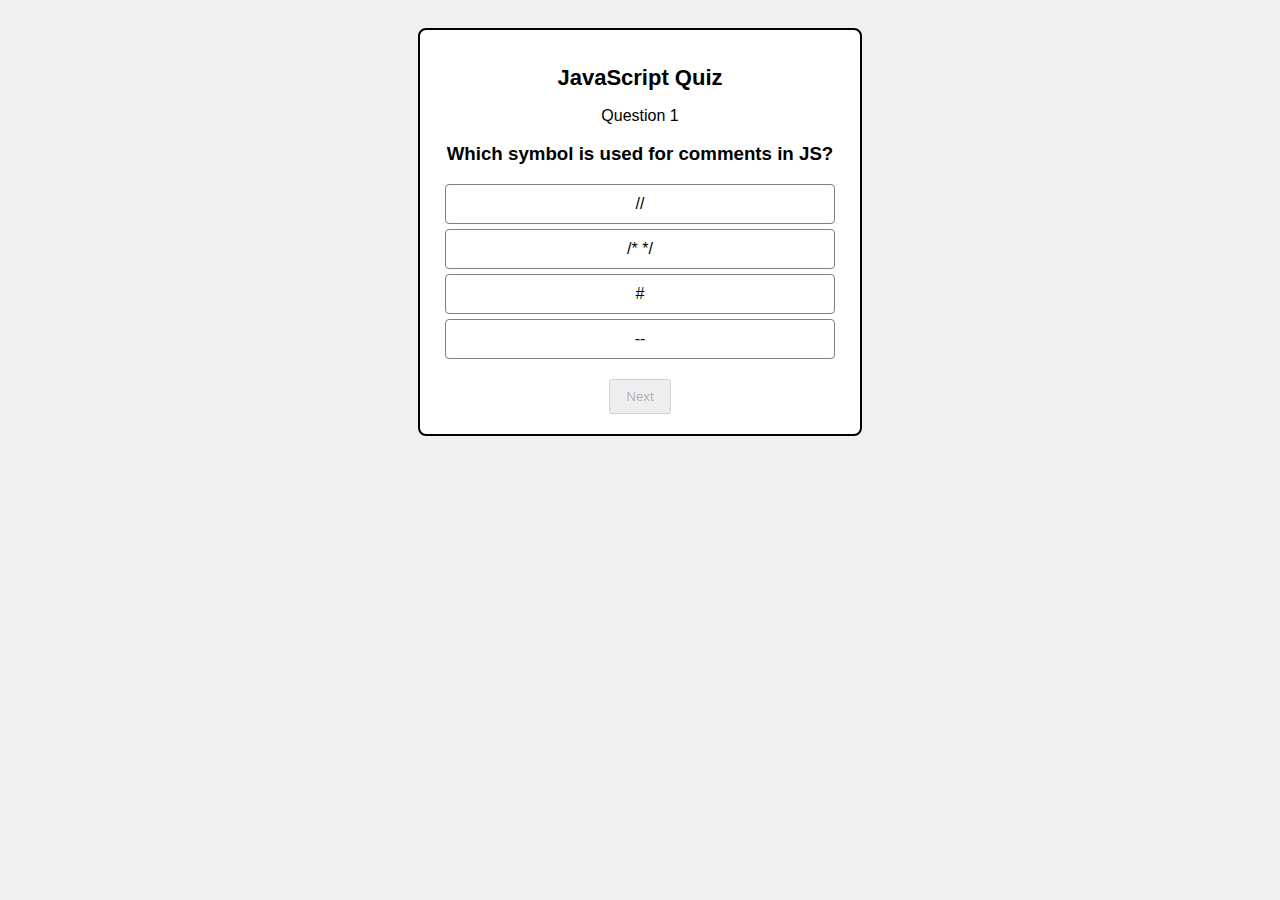
<file: assignment_2/index.html>
<!DOCTYPE html>
<html>
<head>
    <title>JS Quiz</title>
    <style>
        body {
            font-family: Arial;
            background: #f0f0f0;
            padding: 20px;
            text-align: center;
        }
        .box {
            background: white;
            border: 2px solid black;
            border-radius: 8px;
            padding: 20px;
            width: 400px;
            margin: auto;
        }
        h1 {
            font-size: 22px;
        }
        .option {
            border: 1px solid gray;
            padding: 10px;
            margin: 5px;
            cursor: pointer;
            border-radius: 4px;
        }
        .option:hover {
            background: #eee;
        }
        .selected {
            background: lightgreen;
        }
        button {
            margin-top: 15px;
            padding: 8px 15px;
        }
        #result {
            display: none;
        }
    </style>
</head>
<body>

<div class="box">
    <h1>JavaScript Quiz</h1>
    <p id="qnum">Question 1</p>
    <h3 id="qtext">Question text</h3>
    <div id="answers"></div>
    <button id="nextBtn" onclick="nextQ()" disabled>Next</button>
</div>

<div class="box" id="result">
    <h2>Quiz Done!</h2>
    <p id="score"></p>
    <button onclick="startAgain()">Try Again</button>
</div>

<script>
    var questions = [
        {
            question: "Which symbol is used for comments in JS?",
            answers: ["//", "/* */", "#", "--"],
            correct: 0
        },
        {
            question: "Which keyword is used to declare a variable?",
            answers: ["int", "var", "let", "both var and let"],
            correct: 3
        },
        {
            question: "What is the output of: typeof(5)?",
            answers: ["number", "string", "boolean", "undefined"],
            correct: 0
        },
        {
            question: "Which operator is used to compare value AND type?",
            answers: ["==", "===", "!=", "="],
            correct: 1
        },
        {
            question: "What does NaN mean?",
            answers: ["Not a Null", "Not a Number", "New and Null", "None above"],
            correct: 1
        }
    ];

    var qIndex = 0;
    var score = 0;
    var selected = -1;

    function loadQ() {
        var q = questions[qIndex];
        document.getElementById("qnum").innerText = "Question " + (qIndex+1);
        document.getElementById("qtext").innerText = q.question;

        var ansDiv = document.getElementById("answers");
        ansDiv.innerHTML = "";
        for (let i=0;i<q.answers.length;i++) {
            let opt = document.createElement("div");
            opt.className = "option";
            opt.innerText = q.answers[i];
            opt.onclick = function() { choose(i); };
            ansDiv.appendChild(opt);
        }
        selected = -1;
        document.getElementById("nextBtn").disabled = true;
    }

    function choose(i) {
        var opts = document.getElementsByClassName("option");
        for (let j=0;j<opts.length;j++) {
            opts[j].classList.remove("selected");
        }
        opts[i].classList.add("selected");
        selected = i;
        document.getElementById("nextBtn").disabled = false;
    }

    function nextQ() {
        if (selected === questions[qIndex].correct) {
            score++;
        }
        qIndex++;
        if (qIndex < questions.length) {
            loadQ();
        } else {
            showResult();
        }
    }

    function showResult() {
        document.querySelector(".box").style.display = "none";
        document.getElementById("result").style.display = "block";
        document.getElementById("score").innerText = "You got " + score + " out of " + questions.length;
    }

    function startAgain() {
        qIndex = 0;
        score = 0;
        document.querySelector(".box").style.display = "block";
        document.getElementById("result").style.display = "none";
        loadQ();
    }

    loadQ();
</script>

</body>
</html>
</file>
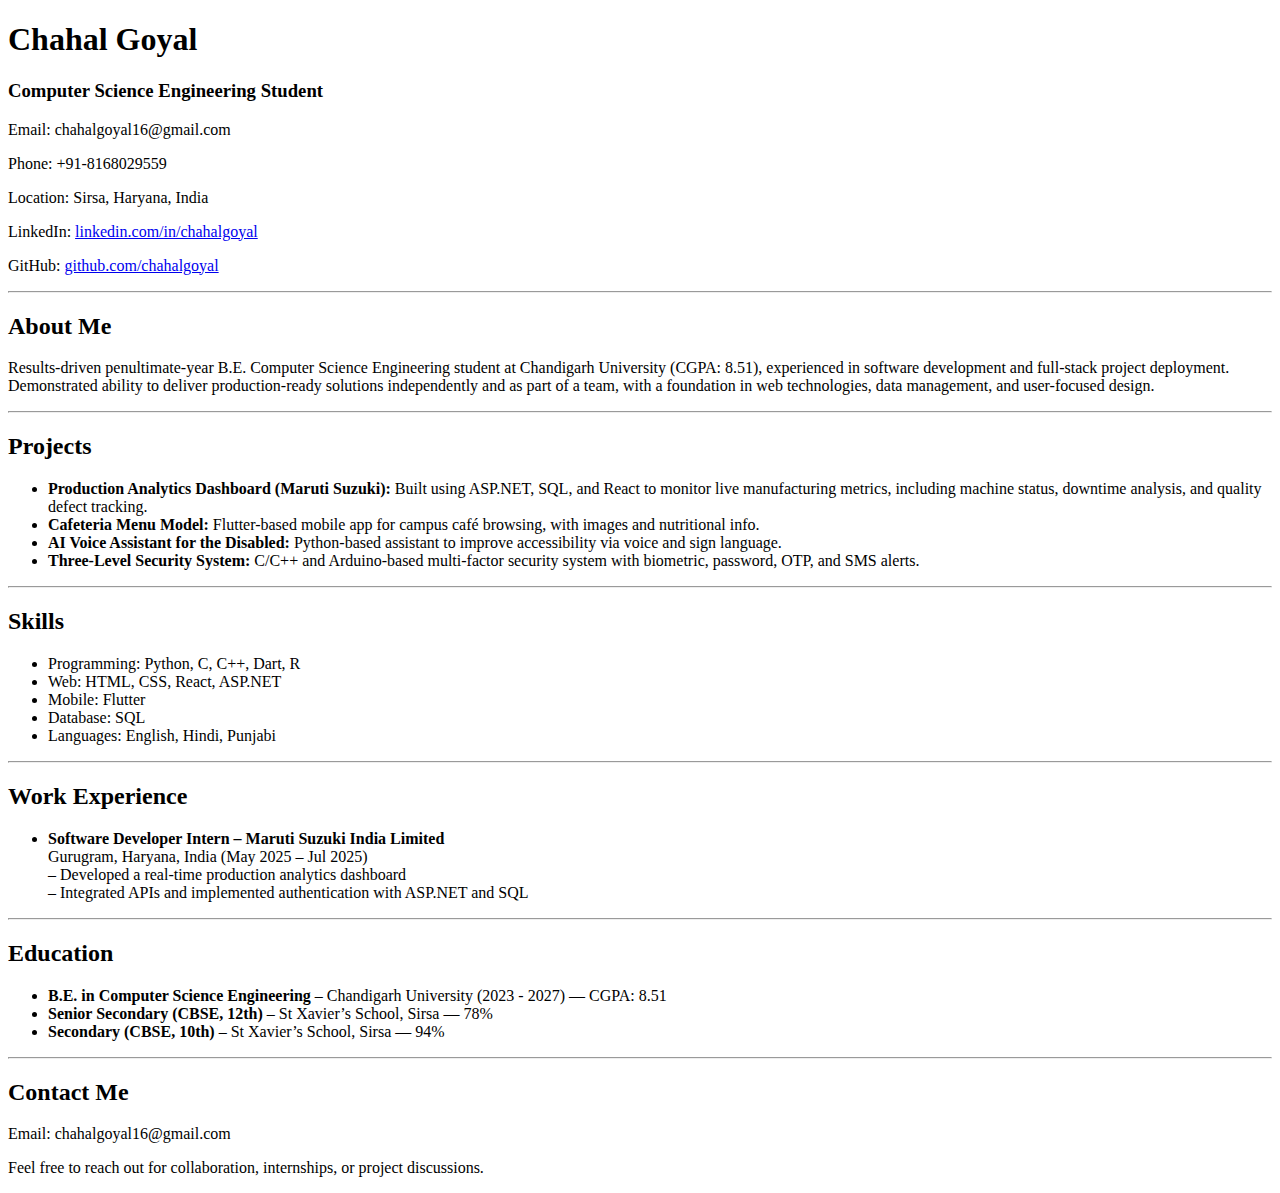
<file: EXPERIMENT_1/index.html>
<!DOCTYPE html>
<html lang="en">
<head>
    <meta charset="UTF-8">
    <title>Chahal Goyal - Portfolio</title>
</head>
<body>

    <h1>Chahal Goyal</h1>
    <h3>Computer Science Engineering Student</h3>
    <p>Email: chahalgoyal16@gmail.com</p>
    <p>Phone: +91-8168029559</p>
    <p>Location: Sirsa, Haryana, India</p>
    <p>LinkedIn: <a href="https://linkedin.com/in/chahalgoyal" target="_blank">linkedin.com/in/chahalgoyal</a></p>
    <p>GitHub: <a href="https://github.com/chahalgoyal" target="_blank">github.com/chahalgoyal</a></p>

    <hr>

    <h2>About Me</h2>
    <p>Results-driven penultimate-year B.E. Computer Science Engineering student at Chandigarh University (CGPA: 8.51), experienced in software development and full-stack project deployment. Demonstrated ability to deliver production-ready solutions independently and as part of a team, with a foundation in web technologies, data management, and user-focused design.</p>

    <hr>

    <h2>Projects</h2>
    <ul>
        <li>
            <strong>Production Analytics Dashboard (Maruti Suzuki):</strong> Built using ASP.NET, SQL, and React to monitor live manufacturing metrics, including machine status, downtime analysis, and quality defect tracking.
        </li>
        <li>
            <strong>Cafeteria Menu Model:</strong> Flutter-based mobile app for campus café browsing, with images and nutritional info.
        </li>
        <li>
            <strong>AI Voice Assistant for the Disabled:</strong> Python-based assistant to improve accessibility via voice and sign language.
        </li>
        <li>
            <strong>Three-Level Security System:</strong> C/C++ and Arduino-based multi-factor security system with biometric, password, OTP, and SMS alerts.
        </li>
    </ul>

    <hr>

    <h2>Skills</h2>
    <ul>
        <li>Programming: Python, C, C++, Dart, R</li>
        <li>Web: HTML, CSS, React, ASP.NET</li>
        <li>Mobile: Flutter</li>
        <li>Database: SQL</li>
        <li>Languages: English, Hindi, Punjabi</li>
    </ul>

    <hr>

    <h2>Work Experience</h2>
    <ul>
        <li>
            <strong>Software Developer Intern – Maruti Suzuki India Limited</strong><br>
            Gurugram, Haryana, India (May 2025 – Jul 2025)<br>
            – Developed a real-time production analytics dashboard<br>
            – Integrated APIs and implemented authentication with ASP.NET and SQL
        </li>
    </ul>

    <hr>

    <h2>Education</h2>
    <ul>
        <li><strong>B.E. in Computer Science Engineering</strong> – Chandigarh University (2023 - 2027) — CGPA: 8.51</li>
        <li><strong>Senior Secondary (CBSE, 12th)</strong> – St Xavier’s School, Sirsa — 78%</li>
        <li><strong>Secondary (CBSE, 10th)</strong> – St Xavier’s School, Sirsa — 94%</li>
    </ul>

    <hr>

    <h2>Contact Me</h2>
    <p>Email: chahalgoyal16@gmail.com</p>
    <p>Feel free to reach out for collaboration, internships, or project discussions.</p>

</body>
</html>
</file>
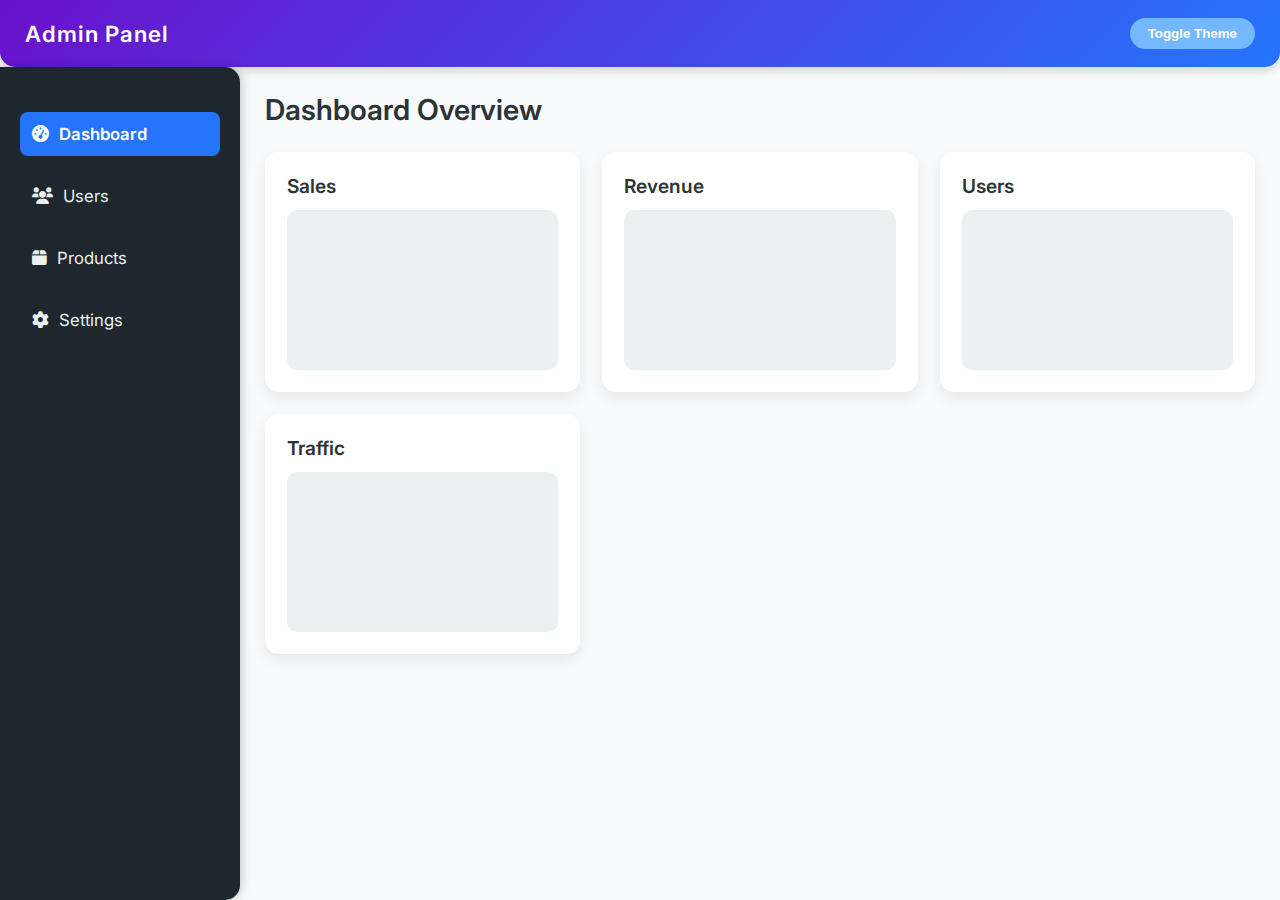
<file: EXPERIMENT_2/index.html>
<!DOCTYPE html>
<html lang="en">
<head>
    <meta charset="UTF-8">
    <meta name="viewport" content="width=device-width, initial-scale=1.0">
    <title>Admin Dashboard</title>
    <link rel="stylesheet" href="https://cdnjs.cloudflare.com/ajax/libs/font-awesome/6.0.0-beta3/css/all.min.css">
    <link rel="stylesheet" href="styles.css">
</head>
<body>
    <div class="dashboard-container">
        <header class="dashboard-header">
            <div class="logo">Admin Panel</div>
            <button class="menu-toggle" id="menu-toggle">
                <i class="fas fa-bars"></i>
            </button>
            <div class="theme-toggle-container">
                <button id="theme-toggle">Toggle Theme</button>
            </div>
        </header>
        <aside class="sidebar" id="sidebar">
            <nav>
                <ul>
                    <li><a href="#" class="active"><i class="fas fa-tachometer-alt"></i> Dashboard</a></li>
                    <li><a href="#"><i class="fas fa-users"></i> Users</a></li>
                    <li><a href="#"><i class="fas fa-box"></i> Products</a></li>
                    <li><a href="#"><i class="fas fa-cog"></i> Settings</a></li>
                </ul>
            </nav>
        </aside>
        <main class="main-content">
            <h1>Dashboard Overview</h1>
            <div class="card-container">
                <div class="card">
                    <h2>Sales</h2>
                    <div class="chart-placeholder" id="sales-chart"></div>
                </div>
                <div class="card">
                    <h2>Revenue</h2>
                    <div class="chart-placeholder" id="revenue-chart"></div>
                </div>
                <div class="card">
                    <h2>Users</h2>
                    <div class="chart-placeholder" id="users-chart"></div>
                </div>
                <div class="card">
                    <h2>Traffic</h2>
                    <div class="chart-placeholder" id="traffic-chart"></div>
                </div>
            </div>
        </main>
    </div>
    <script src="script.js"></script>
</body>
</html>
</file>
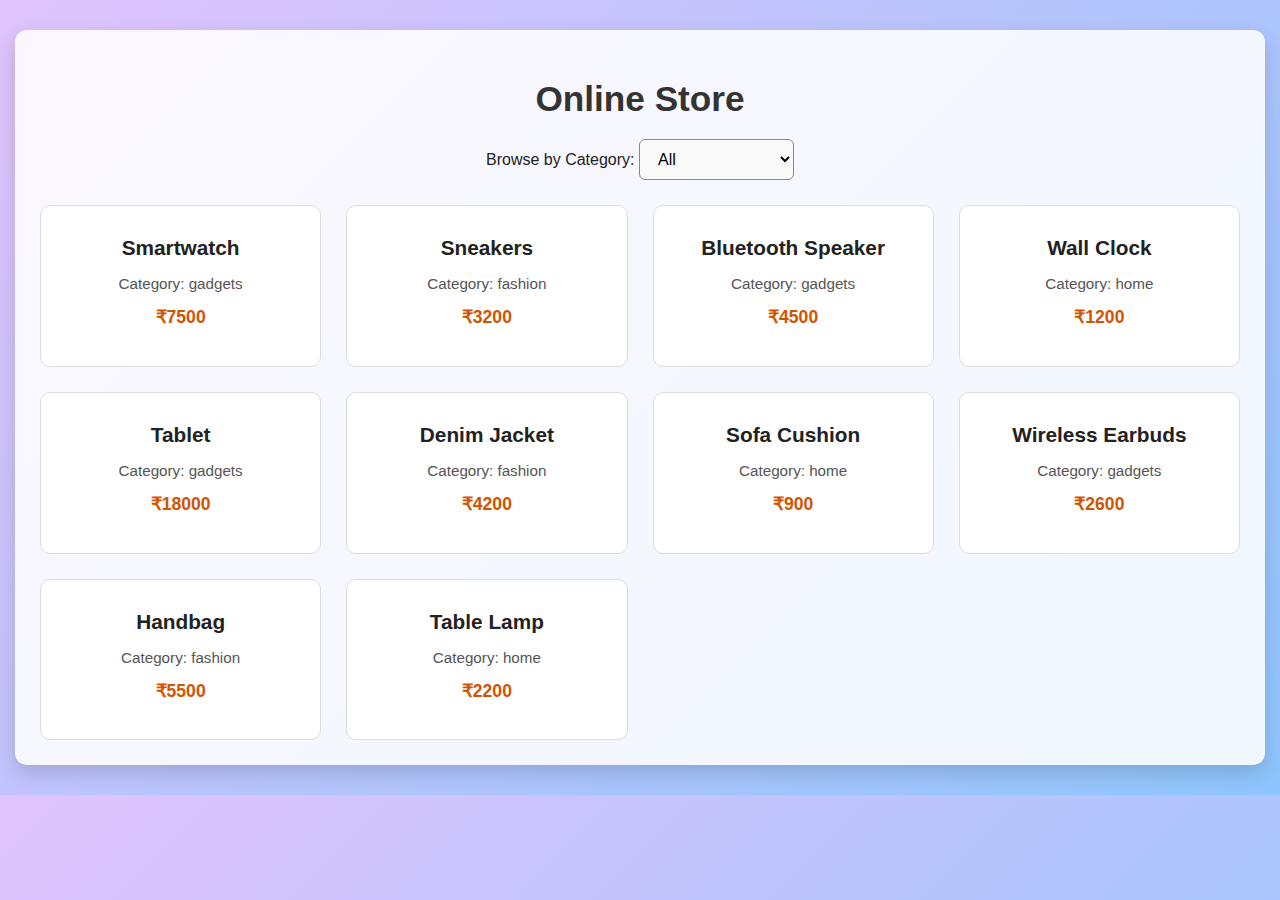
<file: EXPERIMENT_3/index.html>
<!DOCTYPE html>
<html lang="en">
<head>
    <meta charset="UTF-8">
    <meta name="viewport" content="width=device-width, initial-scale=1.0">
    <title>Dynamic Product Filter</title>
    <link rel="stylesheet" href="styles.css">
</head>
<body>
    <div class="container">
        <h1>Online Store</h1>
        <div class="filter-controls">
            <label for="category-filter">Browse by Category:</label>
            <select id="category-filter">
                <option value="all">All</option>
                <option value="gadgets">Gadgets</option>
                <option value="fashion">Fashion</option>
                <option value="home">Home & Living</option>
            </select>
        </div>
        <div class="product-list" id="product-list"></div>
    </div>
    <script src="script.js"></script>
</body>
</html>
</file>
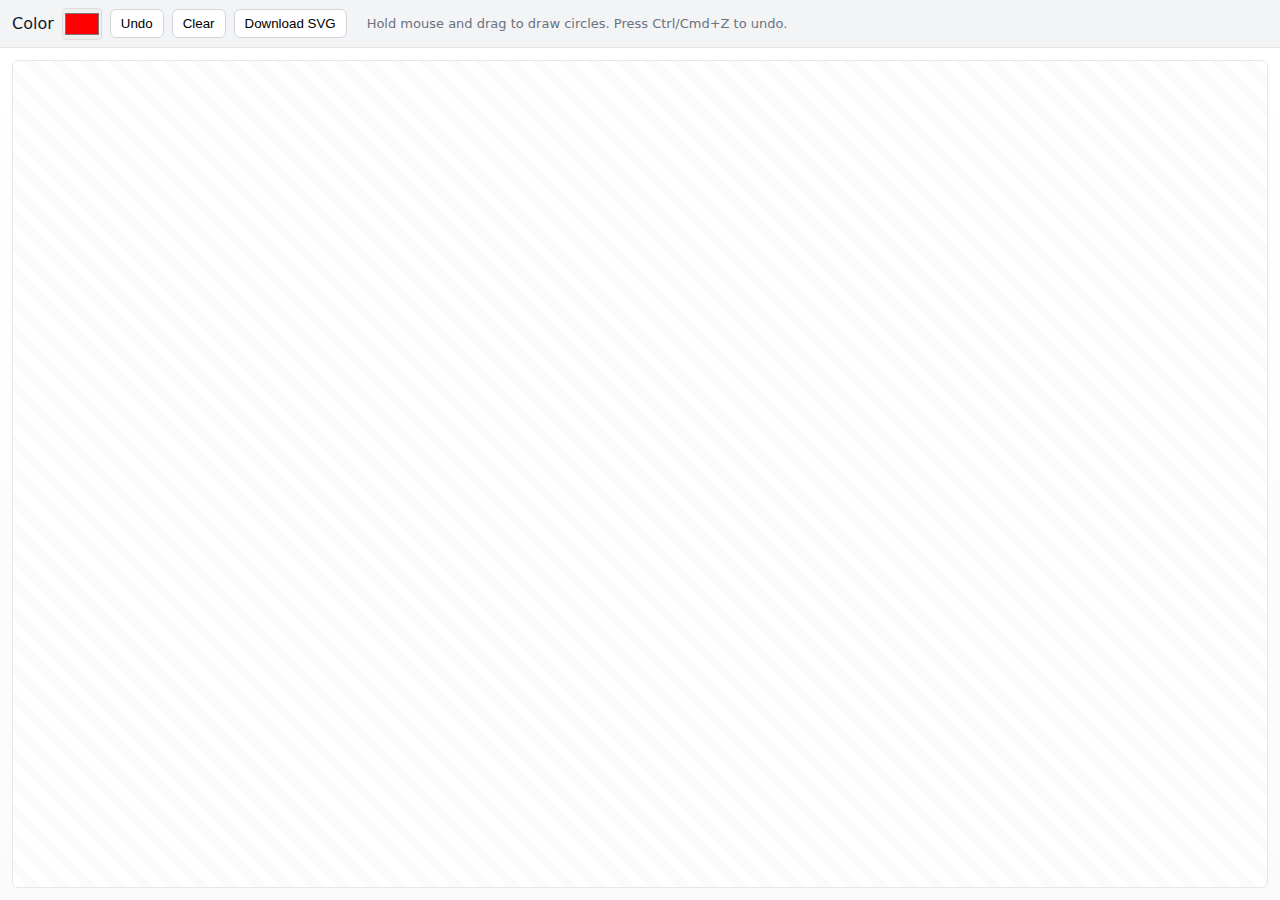
<file: EXPERIMENT_6/index.html>
<!doctype html>
<html lang="en">
<head>
  <meta charset="utf-8" />
  <meta name="viewport" content="width=device-width,initial-scale=1" />
  <title>SVG Drawing Tool</title>
  <link rel="stylesheet" href="styles.css">
</head>
<body>
  <div class="toolbar" role="toolbar" aria-label="Drawing controls">
    <label for="color">Color</label>
    <input id="color" type="color" value="#ff0000" title="Choose fill color">
    <button id="undo" title="Undo last shape">Undo</button>
    <button id="clear" title="Clear all shapes">Clear</button>
    <button id="save" title="Download SVG file">Download SVG</button>
    <span class="hint">Hold mouse and drag to draw circles. Press Ctrl/Cmd+Z to undo.</span>
  </div>

  <div class="canvas-wrap">
    <!-- SVG drawing area -->
    <svg id="svgCanvas" class="canvas" xmlns="http://www.w3.org/2000/svg" tabindex="0" aria-label="SVG drawing canvas"></svg>
  </div>

  <script src="script.js"></script>
</body>
</html>
</file>
<file: EXPERIMENT_2/styles.css>
@import url('https://fonts.googleapis.com/css2?family=Inter:wght@400;600&display=swap');

:root {
    --bg-color: #f9fafc;
    --card-bg: #ffffff;
    --text-color: #2d3436;
    --header-bg: linear-gradient(135deg, #6a11cb, #2575fc);
    --header-text: #ffffff;
    --sidebar-bg: #1e272e;
    --sidebar-text: #ecf0f1;
    --link-hover: #74b9ff;
    --active-link: #2575fc;
}

body.dark-mode {
    --bg-color: #121212;
    --card-bg: #1f1f1f;
    --text-color: #f5f6fa;
    --header-bg: linear-gradient(135deg, #141e30, #243b55);
    --header-text: #ffffff;
    --sidebar-bg: #181c23;
    --sidebar-text: #dcdde1;
    --link-hover: #00a8ff;
    --active-link: #00a8ff;
}

* {
    box-sizing: border-box;
    margin: 0;
    padding: 0;
}

body {
    font-family: 'Inter', sans-serif;
    background-color: var(--bg-color);
    color: var(--text-color);
    transition: background-color 0.3s, color 0.3s;
}

.dashboard-container {
    display: grid;
    grid-template-areas:
        "header header"
        "sidebar main";
    grid-template-columns: 240px 1fr;
    grid-template-rows: auto 1fr;
    height: 100vh;
}

.dashboard-header {
    grid-area: header;
    background: var(--header-bg);
    color: var(--header-text);
    padding: 18px 25px;
    display: flex;
    justify-content: space-between;
    align-items: center;
    border-bottom-left-radius: 15px;
    border-bottom-right-radius: 15px;
    box-shadow: 0 4px 10px rgba(0,0,0,0.15);
}

.logo {
    font-size: 1.4rem;
    font-weight: 600;
    letter-spacing: 1px;
}

.sidebar {
    grid-area: sidebar;
    background-color: var(--sidebar-bg);
    color: var(--sidebar-text);
    padding: 20px;
    transition: transform 0.3s ease-in-out;
    border-top-right-radius: 15px;
    border-bottom-right-radius: 15px;
    box-shadow: 2px 0 10px rgba(0,0,0,0.2);
}

.sidebar.hidden {
    transform: translateX(-100%);
}

.sidebar nav {
    margin-top: 25px;
}

.sidebar ul {
    list-style: none;
}

.sidebar li {
    margin-bottom: 18px;
}

.sidebar a {
    color: var(--sidebar-text);
    text-decoration: none;
    font-size: 1.05em;
    display: flex;
    align-items: center;
    gap: 10px;
    padding: 12px;
    border-radius: 8px;
    transition: background-color 0.3s, transform 0.2s, color 0.2s;
}

.sidebar a:hover {
    background-color: rgba(255, 255, 255, 0.12);
    color: var(--link-hover);
    transform: translateX(6px);
}

.sidebar a.active {
    background-color: var(--active-link);
    color: #fff;
    font-weight: 600;
}

.main-content {
    grid-area: main;
    padding: 25px;
    overflow-y: auto;
}

.main-content h1 {
    font-size: 1.8rem;
    font-weight: 600;
    margin-bottom: 15px;
}

.card-container {
    display: grid;
    grid-template-columns: repeat(auto-fit, minmax(260px, 1fr));
    gap: 22px;
    margin-top: 25px;
}

.card {
    background-color: var(--card-bg);
    border-radius: 14px;
    padding: 22px;
    box-shadow: 0 6px 14px rgba(0,0,0,0.08);
    transition: transform 0.25s, box-shadow 0.25s;
}

.card:hover {
    transform: translateY(-6px);
    box-shadow: 0 12px 24px rgba(0,0,0,0.18);
}

.card h2 {
    font-size: 1.2rem;
    margin-bottom: 10px;
    font-weight: 600;
}

.chart-placeholder {
    height: 160px;
    background-color: #ecf0f1;
    border-radius: 10px;
    margin-top: 12px;
}

body.dark-mode .chart-placeholder {
    background-color: #2f3640;
}

#theme-toggle {
    padding: 8px 18px;
    border-radius: 20px;
    border: none;
    cursor: pointer;
    background-color: var(--link-hover);
    color: var(--header-text);
    font-weight: 600;
    transition: background-color 0.3s, transform 0.2s;
}

#theme-toggle:hover {
    transform: scale(1.05);
    background-color: var(--active-link);
}

.menu-toggle {
    display: none;
    background: none;
    border: none;
    color: var(--header-text);
    font-size: 1.6em;
    cursor: pointer;
}

@media (max-width: 768px) {
    .dashboard-container {
        grid-template-areas:
            "header"
            "main";
        grid-template-columns: 1fr;
        grid-template-rows: auto 1fr;
    }

    .sidebar {
        position: fixed;
        top: 0;
        left: 0;
        height: 100%;
        width: 240px;
        z-index: 10;
    }

    .menu-toggle {
        display: block;
    }
}
</file>
<file: EXPERIMENT_3/styles.css>
body {
    font-family: 'Segoe UI', Tahoma, Geneva, Verdana, sans-serif;
    background: linear-gradient(135deg, #e0c3fc, #8ec5fc);
    color: #222;
    margin: 0;
    padding: 0;
}

.container {
    max-width: 1200px;
    margin: 30px auto;
    padding: 25px;
    background: #ffffffdd;
    border-radius: 12px;
    box-shadow: 0 8px 20px rgba(0, 0, 0, 0.15);
}

h1 {
    text-align: center;
    color: #333;
    font-size: 2.2rem;
    margin-bottom: 20px;
}

.filter-controls {
    margin-bottom: 25px;
    text-align: center;
}

#category-filter {
    padding: 10px 14px;
    font-size: 16px;
    border-radius: 6px;
    border: 1px solid #888;
    cursor: pointer;
    background: #fafafa;
}

.product-list {
    display: grid;
    grid-template-columns: repeat(auto-fill, minmax(250px, 1fr));
    gap: 25px;
}

.product-card {
    background: #fff;
    padding: 20px;
    border-radius: 10px;
    text-align: center;
    border: 1px solid #ddd;
    transition: all 0.3s ease;
}

.product-card:hover {
    transform: translateY(-8px) scale(1.03);
    box-shadow: 0 10px 20px rgba(0, 0, 0, 0.15);
    border-color: #8ec5fc;
}

.product-card h3 {
    margin: 10px 0;
    color: #222;
    font-size: 1.3rem;
}

.product-card p {
    color: #555;
    font-size: 0.95em;
}

.product-card .price {
    font-weight: bold;
    color: #d35400;
    font-size: 1.1em;
    margin-top: 10px;
}
</file>
<file: EXPERIMENT_6/styles.css>
:root{
  --toolbar-height:48px;
}
*{box-sizing:border-box;}
body{
  font-family: system-ui, -apple-system, 'Segoe UI', Roboto, 'Helvetica Neue', Arial;
  margin:0; height:100vh; display:flex; flex-direction:column;
  color:#111827;
}
.toolbar{
  height:var(--toolbar-height); display:flex; gap:8px; align-items:center;
  padding:8px 12px; background:#f3f4f6; border-bottom:1px solid #e6e6e6;
}
.toolbar input[type=color]{width:40px; height:32px; padding:0; border-radius:4px; border:1px solid #ddd;}
.toolbar button{padding:6px 10px; border-radius:6px; border:1px solid #d1d5db; background:white; cursor:pointer;}
.toolbar .hint{margin-left:12px; color:#6b7280; font-size:13px;}
.canvas-wrap{flex:1; display:flex; padding:12px; background:linear-gradient(180deg,#ffffff,#fbfbfb);}
.canvas{
  width:100%; height:100%; border:1px solid #e5e7eb; border-radius:6px; display:block;
  cursor:crosshair;
  background: repeating-linear-gradient(45deg,#fff 0 10px,#fbfbfb 10px 20px);
}
/* Make the SVG take full height minus toolbar */
html,body{height:100%;}
</file>
